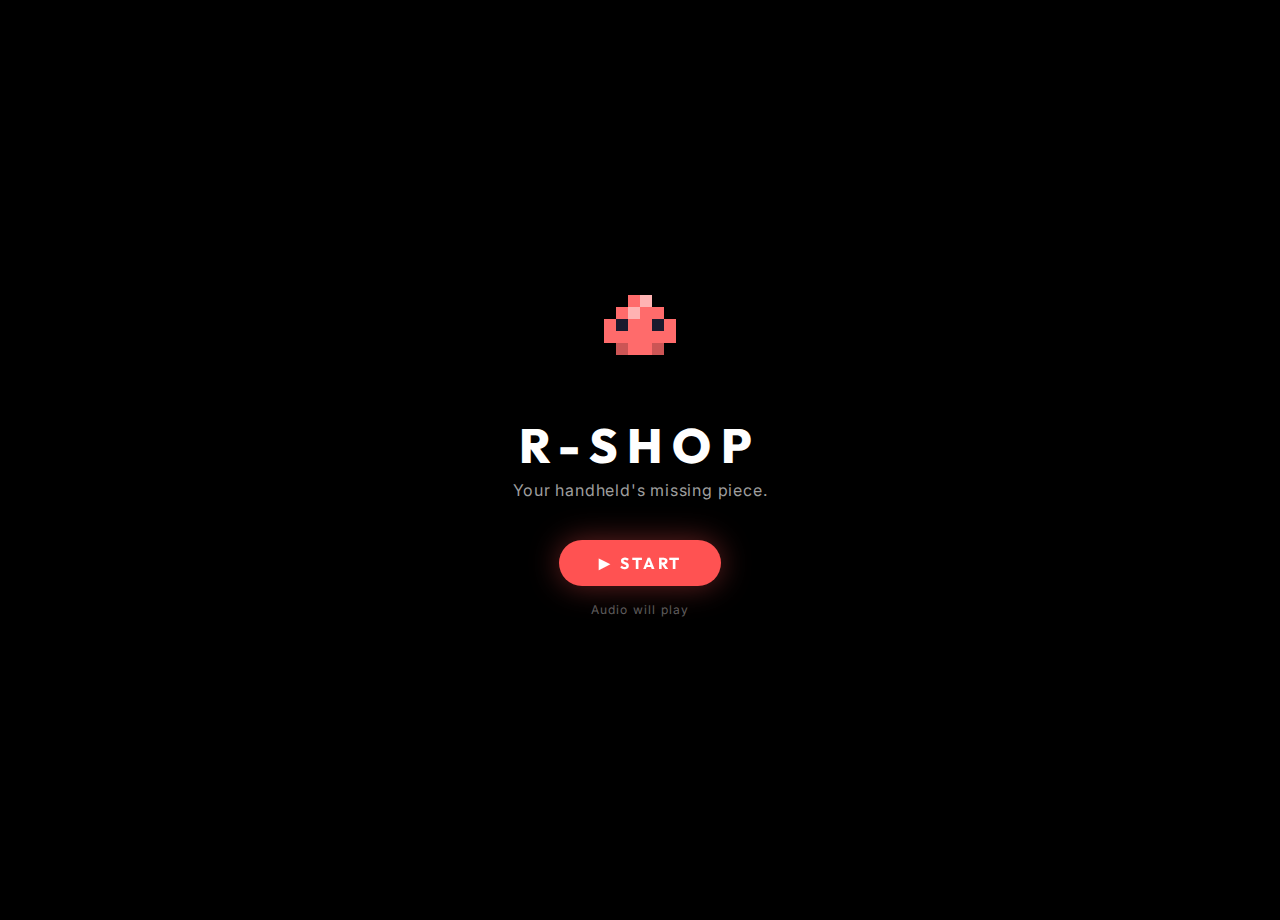
<file: docs/index.html>
<!DOCTYPE html>
<html lang="en">

<head>
    <meta charset="UTF-8">
    <meta name="viewport" content="width=device-width, initial-scale=1.0, maximum-scale=1.0, user-scalable=no">
    <title>R-Shop — Your Handheld's Missing Piece</title>
    <meta name="description"
        content="A premium, console-native game manager for Android retro handhelds. Built for AYN, Retroid, and Anbernic.">
    <link rel="preconnect" href="https://fonts.googleapis.com">
    <link rel="preconnect" href="https://fonts.gstatic.com" crossorigin>
    <link
        href="https://fonts.googleapis.com/css2?family=Outfit:wght@400;600;700;800&family=Inter:wght@300;400;500&display=swap"
        rel="stylesheet">
    <link rel="stylesheet" href="css/style.css">
</head>

<body>

    <!-- Audio -->
    <audio id="sfx-ambience" src="assets/sounds/ambience.wav" loop preload="auto"></audio>
    <audio id="sfx-typing" src="assets/sounds/rapid_text.wav" preload="auto"></audio>
    <audio id="sfx-nav" src="assets/sounds/navigation.wav" preload="auto"></audio>
    <audio id="sfx-confirm" src="assets/sounds/confirm.wav" preload="auto"></audio>

    <!-- Ambient Backgrounds -->
    <div class="bg-gradient"></div>
    <div class="bg-radial-glow"></div>

    <!-- Pixel Particle Canvas -->
    <canvas id="particleCanvas"></canvas>

    <!-- ==================== BOOT SCREEN ==================== -->
    <div id="bootScreen" class="boot-screen">
        <div class="boot-content">
            <!-- Pixel Mascot rendered via Canvas -->
            <canvas id="mascotCanvas" width="96" height="96" class="boot-mascot"></canvas>
            <h1 class="boot-title">R-SHOP</h1>
            <p class="boot-sub">Your handheld's missing piece.</p>
            <button class="boot-btn" id="bootBtn">
                <span class="boot-btn-icon">▶</span> START
            </button>
            <p class="boot-hint">Audio will play</p>
        </div>
    </div>

    <!-- ==================== MAIN EXPERIENCE ==================== -->
    <main class="experience" id="experience">

        <!-- Progress -->
        <div class="step-counter" id="stepCounter">
            <span class="step-current">1</span>/<span class="step-total">7</span>
        </div>

        <!-- Screenshot Showcase -->
        <div class="showcase" id="showcase">
            <div class="showcase-device">
                <img id="showcaseImg" src="assets/console_list.png" alt="App Screenshot">
            </div>
            <p class="showcase-label" id="showcaseLabel">Console Overview</p>
        </div>

        <!-- Chat Area (matches app's ChatBubble widget) -->
        <div class="chat-area" id="chatArea">
            <!-- Pixel Mascot (small, inline) -->
            <canvas id="mascotSmall" width="48" height="48" class="chat-mascot"></canvas>

            <!-- Chat Bubble -->
            <div class="chat-bubble" id="chatBubble">
                <p class="chat-text" id="chatText"></p>
                <span class="chat-cursor" id="chatCursor"></span>
            </div>
        </div>

        <!-- Console HUD (matches app's ConsoleHud widget) -->
        <div class="console-hud" id="consoleHud">
            <div class="hud-btn" id="hudPrev">
                <span class="hud-key">B</span>
                <span class="hud-label">Back</span>
            </div>
            <div class="hud-btn hud-highlight" id="hudNext">
                <span class="hud-key">A</span>
                <span class="hud-label">Continue</span>
            </div>
        </div>

        <!-- Finale CTA -->
        <div class="finale" id="finale">
            <h2 class="finale-title">Ready to sync?</h2>
            <p class="finale-sub">Free & Open Source. Built for the community.</p>
            <div class="finale-btns">
                <a href="https://github.com/AverageConsumer/R-Shop/releases" class="btn-primary" id="btnDownload">
                    ↓ Download APK
                </a>
                <a href="https://github.com/AverageConsumer/R-Shop" class="btn-ghost">
                    ◇ View on GitHub
                </a>
                <a href="https://github.com/AverageConsumer/R-Shop/blob/main/docs/USER_GUIDE.md" class="btn-ghost">
                    📖 User Guide
                </a>
            </div>
            <div class="finale-tags">
                <span>RomM</span><span>SMB</span><span>FTP</span><span>HTTP</span>
            </div>
        </div>

    </main>

    <script src="js/main.js"></script>
</body>

</html>
</file>
<file: docs/css/style.css>
/* ==========================================================================
   R-Shop V9 — Design-Aligned with the Actual App
   Mirrors: app_theme.dart, ChatBubble, PixelMascot, ConsoleHud, _RadialGlow
   ========================================================================== */

:root {
    /* Exact colors from app_theme.dart */
    --primary: #FF5252;
    /* Colors.redAccent */
    --primary-dim: rgba(255, 82, 82, 0.25);
    --primary-glow: rgba(255, 82, 82, 0.35);
    --bg: #000000;
    /* backgroundColor */
    --surface: #121212;
    /* surfaceColor */
    --card: #1E1E1E;
    /* cardColor */
    --text: #E0E0E0;
    /* grey[200] */
    --text-dim: #9E9E9E;
    /* grey[500] */
    --text-muted: #616161;
    /* grey[700] */
    --border: rgba(255, 255, 255, 0.12);
    --border-focus: rgba(255, 255, 255, 0.25);
    --font-head: 'Outfit', sans-serif;
    --font-body: 'Inter', -apple-system, sans-serif;
    --radius-sm: 4px;
    --radius-md: 8px;
    --radius-lg: 16px;
    --radius-xl: 24px;
    --radius-round: 999px;
    --ease: cubic-bezier(0.16, 1, 0.3, 1);
}

*,
*::before,
*::after {
    margin: 0;
    padding: 0;
    box-sizing: border-box;
}

html,
body {
    width: 100vw;
    height: 100vh;
    overflow: hidden;
    background: var(--bg);
    color: var(--text);
    font-family: var(--font-body);
    -webkit-font-smoothing: antialiased;
    user-select: none;
}

/* ===================== AMBIENT BACKGROUNDS ===================== */
/* Matches _AnimatedBackground from onboarding_screen.dart */
.bg-gradient {
    position: fixed;
    inset: 0;
    z-index: 0;
    background: linear-gradient(135deg,
            rgba(255, 82, 82, 0.25) 0%,
            rgba(255, 82, 82, 0.12) 15%,
            #080808 35%,
            #030303 60%,
            #000 100%);
}

/* Matches _RadialGlow from onboarding_screen.dart */
.bg-radial-glow {
    position: fixed;
    inset: 0;
    z-index: 1;
    background: radial-gradient(ellipse at 30% 30%,
            rgba(255, 82, 82, 0.35) 0%,
            rgba(255, 82, 82, 0.15) 30%,
            rgba(255, 82, 82, 0.05) 60%,
            transparent 100%);
    pointer-events: none;
}

/* ===================== PARTICLE CANVAS ===================== */
#particleCanvas {
    position: fixed;
    inset: 0;
    z-index: 2;
    pointer-events: none;
    will-change: contents;
}

/* ===================== BOOT SCREEN ===================== */
.boot-screen {
    position: fixed;
    inset: 0;
    z-index: 9999;
    background: #000;
    display: flex;
    align-items: center;
    justify-content: center;
    transition: opacity 1s ease, visibility 1s;
    will-change: opacity;
}

.boot-screen.done {
    opacity: 0;
    visibility: hidden;
    pointer-events: none;
}

.boot-content {
    text-align: center;
}

.boot-mascot {
    width: 96px;
    height: 96px;
    margin-bottom: 2rem;
    animation: mascotBounce 1.5s ease-in-out infinite alternate;
    image-rendering: pixelated;
}

.boot-title {
    font-family: var(--font-head);
    font-size: 3rem;
    font-weight: 800;
    letter-spacing: 0.2em;
    color: #fff;
    margin-bottom: 0.3rem;
}

.boot-sub {
    font-size: 1rem;
    color: var(--text-dim);
    margin-bottom: 2.5rem;
    letter-spacing: 0.05em;
}

.boot-btn {
    display: inline-flex;
    align-items: center;
    gap: 0.5rem;
    padding: 0.8rem 2.5rem;
    background: var(--primary);
    border: none;
    border-radius: var(--radius-round);
    font-family: var(--font-head);
    font-size: 1rem;
    font-weight: 700;
    letter-spacing: 0.15em;
    color: #fff;
    cursor: pointer;
    box-shadow: 0 0 30px rgba(255, 82, 82, 0.4), 0 8px 25px rgba(0, 0, 0, 0.5);
    transition: transform 0.25s var(--ease), box-shadow 0.3s ease;
    will-change: transform;
}

.boot-btn:hover {
    transform: translateY(-2px) scale(1.03);
    box-shadow: 0 0 50px rgba(255, 82, 82, 0.5), 0 12px 35px rgba(0, 0, 0, 0.5);
}

.boot-btn:active {
    transform: scale(0.97);
}

.boot-btn-icon {
    font-size: 0.9rem;
}

.boot-hint {
    margin-top: 1rem;
    font-size: 0.75rem;
    color: var(--text-muted);
    letter-spacing: 0.1em;
}

.boot-skip {
    display: block;
    margin-top: 1.2rem;
    font-family: var(--font-body);
    font-size: 1rem;
    color: var(--text-dim);
    text-decoration: none;
    letter-spacing: 0.05em;
    transition: color 0.2s ease;
}

.boot-skip:hover {
    color: var(--primary);
}

@keyframes mascotBounce {
    0% {
        transform: translateY(0);
    }

    100% {
        transform: translateY(-8px);
    }
}

/* ===================== MAIN EXPERIENCE ===================== */
.experience {
    position: relative;
    z-index: 10;
    width: 100%;
    height: 100%;
    display: flex;
    flex-direction: column;
    align-items: center;
    justify-content: center;
    padding: 2rem;
    gap: 1.2rem;
    opacity: 0;
    transition: opacity 1s ease;
    will-change: opacity;
}

.experience.active {
    opacity: 1;
}

/* --- Step Counter --- */
.step-counter {
    position: absolute;
    top: 1.5rem;
    right: 1.5rem;
    font-family: var(--font-head);
    font-size: 0.85rem;
    font-weight: 600;
    color: var(--text-muted);
    letter-spacing: 0.1em;
}

.step-current {
    color: var(--primary);
    font-size: 1.1rem;
}

/* --- Screenshot Showcase --- */
.showcase {
    z-index: 5;
    opacity: 0;
    transform: translateY(15px) translateZ(0);
    transition: opacity 1s ease, transform 1.2s var(--ease);
    will-change: transform, opacity;
}

.showcase.active {
    opacity: 1;
    transform: translateY(0) translateZ(0);
}

.showcase-device {
    background: var(--surface);
    border: 1px solid var(--border);
    border-radius: var(--radius-lg);
    padding: 8px;
    box-shadow: 0 30px 80px rgba(0, 0, 0, 0.9), 0 0 0 1px rgba(255, 255, 255, 0.04);
    overflow: hidden;
    width: 850px;
    max-width: 85vw;
}

.showcase-device img {
    width: 100%;
    height: auto;
    display: block;
    border-radius: var(--radius-md);
}

.showcase-label {
    text-align: center;
    font-family: var(--font-head);
    font-size: 0.75rem;
    font-weight: 600;
    letter-spacing: 0.15em;
    text-transform: uppercase;
    color: var(--text-muted);
    margin-top: 0.8rem;
}

/* --- Chat Area --- */
.chat-area {
    display: flex;
    align-items: flex-start;
    gap: 1rem;
    z-index: 15;
    width: 850px;
    max-width: 85vw;
    opacity: 0;
    transform: translateY(15px) translateZ(0);
    transition: opacity 0.6s ease, transform 0.6s var(--ease);
    will-change: transform, opacity;
}

.chat-area.visible {
    opacity: 1;
    transform: translateY(0) translateZ(0);
}

.chat-mascot {
    width: 48px;
    height: 48px;
    flex-shrink: 0;
    image-rendering: pixelated;
    animation: mascotBounce 1.5s ease-in-out infinite alternate;
}

/* Matches ChatBubble from chat_bubble.dart */
.chat-bubble {
    flex: 1;
    background: linear-gradient(135deg,
            rgba(255, 255, 255, 0.12) 0%,
            rgba(255, 255, 255, 0.06) 100%);
    border: 1px solid rgba(255, 255, 255, 0.15);
    border-radius: var(--radius-sm) var(--radius-xl) var(--radius-xl) var(--radius-xl);
    padding: 1.4rem 1.8rem;
    box-shadow: 0 8px 25px rgba(0, 0, 0, 0.3);
    backdrop-filter: blur(12px);
    -webkit-backdrop-filter: blur(12px);
    display: flex;
    align-items: flex-end;
    min-height: 90px;
}

.chat-text {
    flex: 1;
    font-size: 1.25rem;
    line-height: 1.6;
    color: #fff;
    font-weight: 400;
}

.chat-text strong {
    color: var(--primary);
    font-weight: 600;
}

/* Blinking cursor matching ChatBubble's cursor widget */
.chat-cursor {
    display: inline-block;
    width: 2px;
    height: 1.2em;
    background: rgba(255, 255, 255, 0.8);
    margin-left: 0.5rem;
    flex-shrink: 0;
    animation: cursorBlink 0.6s step-end infinite;
}

.chat-cursor.done {
    opacity: 0;
}

@keyframes cursorBlink {
    50% {
        opacity: 0;
    }
}

/* --- Console HUD --- */
/* Matches ConsoleHud from console_hud.dart */
.console-hud {
    display: flex;
    gap: 0.75rem;
    justify-content: center;
    z-index: 20;
    opacity: 0;
    transform: translateY(10px);
    transition: opacity 0.5s ease, transform 0.5s var(--ease);
}

.console-hud.visible {
    opacity: 1;
    transform: translateY(0);
}

.hud-btn {
    display: flex;
    align-items: center;
    gap: 0.5rem;
    padding: 0.5rem 1.2rem;
    background: rgba(0, 0, 0, 0.7);
    border: 1px solid var(--border);
    border-radius: var(--radius-round);
    cursor: pointer;
    transition: border-color 0.2s ease, background 0.2s ease;
}

.hud-btn:hover {
    border-color: var(--border-focus);
    background: rgba(255, 255, 255, 0.05);
}

.hud-key {
    display: inline-flex;
    align-items: center;
    justify-content: center;
    width: 24px;
    height: 24px;
    border: 1.5px solid rgba(255, 255, 255, 0.3);
    border-radius: 50%;
    font-family: var(--font-head);
    font-size: 0.7rem;
    font-weight: 700;
    color: var(--text-dim);
}

.hud-highlight .hud-key {
    border-color: var(--primary);
    color: var(--primary);
    box-shadow: 0 0 8px rgba(255, 82, 82, 0.3);
}

.hud-label {
    font-size: 0.8rem;
    font-weight: 500;
    color: var(--text-dim);
    letter-spacing: 0.03em;
}

.hud-highlight .hud-label {
    color: #fff;
}

/* ===================== FINALE ===================== */
.finale {
    position: absolute;
    inset: 0;
    display: flex;
    flex-direction: column;
    align-items: center;
    justify-content: center;
    z-index: 20;
    opacity: 0;
    pointer-events: none;
    transform: translateY(20px) translateZ(0);
    transition: opacity 1s ease, transform 1s var(--ease);
    will-change: transform, opacity;
}

.finale.active {
    opacity: 1;
    pointer-events: auto;
    transform: translateY(0) translateZ(0);
}

.finale-title {
    font-family: var(--font-head);
    font-size: 3rem;
    font-weight: 800;
    color: #fff;
    letter-spacing: -0.01em;
    margin-bottom: 0.4rem;
}

.finale-sub {
    font-size: 1rem;
    color: var(--text-dim);
    margin-bottom: 2.5rem;
    letter-spacing: 0.03em;
}

.finale-btns {
    display: flex;
    gap: 1rem;
    margin-bottom: 2rem;
}

.btn-primary {
    display: inline-flex;
    align-items: center;
    gap: 0.5rem;
    padding: 0.9rem 2.5rem;
    background: var(--primary);
    border: none;
    border-radius: var(--radius-round);
    font-family: var(--font-head);
    font-size: 1rem;
    font-weight: 700;
    letter-spacing: 0.08em;
    color: #fff;
    text-decoration: none;
    box-shadow: 0 0 25px rgba(255, 82, 82, 0.4), 0 8px 25px rgba(0, 0, 0, 0.5);
    transition: transform 0.25s var(--ease), box-shadow 0.3s ease;
    will-change: transform;
}

.btn-primary:hover {
    transform: translateY(-2px);
    box-shadow: 0 0 45px rgba(255, 82, 82, 0.5), 0 12px 35px rgba(0, 0, 0, 0.5);
}

.btn-ghost {
    display: inline-flex;
    align-items: center;
    gap: 0.5rem;
    padding: 0.9rem 2.5rem;
    background: transparent;
    border: 1.5px solid var(--border-focus);
    border-radius: var(--radius-round);
    font-family: var(--font-head);
    font-size: 1rem;
    font-weight: 600;
    color: var(--text);
    text-decoration: none;
    transition: border-color 0.3s ease, color 0.3s ease, box-shadow 0.3s ease;
}

.btn-ghost:hover {
    border-color: var(--primary);
    color: var(--primary);
    box-shadow: 0 0 15px rgba(255, 82, 82, 0.15);
}

.finale-tags {
    display: flex;
    gap: 0.5rem;
}

.finale-tags span {
    font-size: 0.7rem;
    font-weight: 600;
    letter-spacing: 0.12em;
    text-transform: uppercase;
    color: var(--text-muted);
    padding: 0.25rem 0.75rem;
    border: 1px solid rgba(255, 255, 255, 0.08);
    border-radius: var(--radius-sm);
}

/* ===================== RESPONSIVE ===================== */

/* Clickable cursor for the entire experience (desktop hint) */
.experience {
    cursor: pointer;
}

.experience .btn-primary,
.experience .btn-ghost {
    cursor: pointer;
}

@media (max-width: 768px),
(orientation: portrait) {
    .boot-mascot {
        width: 72px;
        height: 72px;
    }

    .boot-title {
        font-size: 2.2rem;
    }

    .boot-sub {
        font-size: 0.9rem;
        margin-bottom: 2rem;
    }

    .experience {
        padding: 1rem;
        gap: 0.8rem;
    }

    .showcase-device {
        width: 95vw;
        max-width: 95vw;
        padding: 5px;
        border-radius: var(--radius-md);
    }

    .showcase-device img {
        border-radius: 6px;
    }

    .showcase-label {
        font-size: 0.65rem;
        margin-top: 0.5rem;
    }

    .chat-area {
        width: 95vw;
        max-width: 95vw;
        gap: 0.6rem;
    }

    .chat-mascot {
        width: 32px;
        height: 32px;
    }

    .chat-bubble {
        padding: 1rem 1.2rem;
        border-radius: var(--radius-sm) var(--radius-lg) var(--radius-lg) var(--radius-lg);
    }

    .chat-text {
        font-size: 1rem;
        line-height: 1.5;
    }

    .chat-cursor {
        height: 1em;
    }

    .console-hud {
        justify-content: center;
        gap: 0.5rem;
    }

    .hud-btn {
        padding: 0.4rem 1rem;
    }

    .hud-key {
        width: 20px;
        height: 20px;
        font-size: 0.6rem;
    }

    .hud-label {
        font-size: 0.7rem;
    }

    .step-counter {
        top: 0.8rem;
        right: 1rem;
        font-size: 0.75rem;
    }

    .step-current {
        font-size: 0.9rem;
    }

    .finale-title {
        font-size: 2.2rem;
    }

    .finale-sub {
        font-size: 0.9rem;
        margin-bottom: 1.5rem;
    }

    .finale-btns {
        flex-direction: column;
        align-items: center;
        width: 100%;
    }

    .btn-primary,
    .btn-ghost {
        width: 90vw;
        max-width: 400px;
        justify-content: center;
        padding: 1rem 2rem;
    }

    .finale-tags {
        flex-wrap: wrap;
        justify-content: center;
    }
}

/* Extra small phones */
@media (max-width: 400px) {
    .boot-title {
        font-size: 1.8rem;
        letter-spacing: 0.1em;
    }

    .chat-mascot {
        width: 28px;
        height: 28px;
    }

    .chat-text {
        font-size: 0.9rem;
    }

    .finale-title {
        font-size: 1.8rem;
    }
}
</file>
